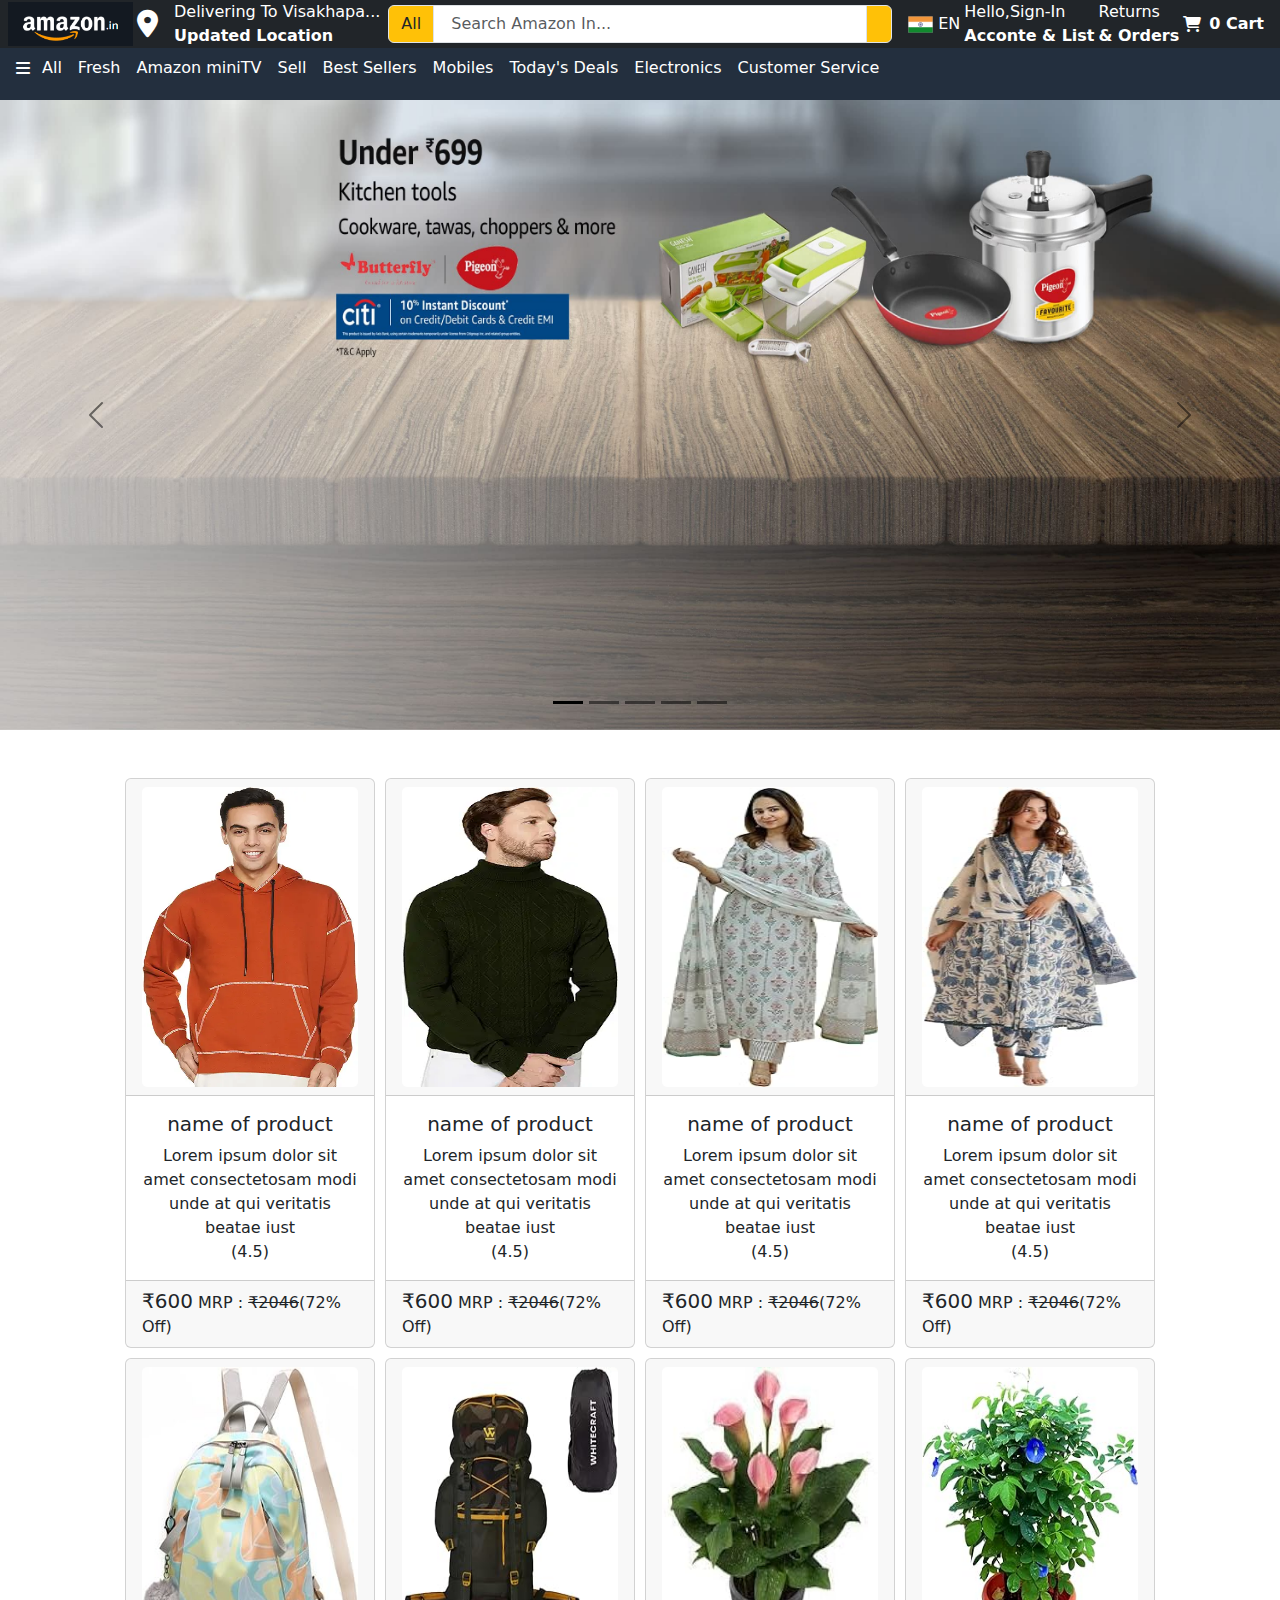
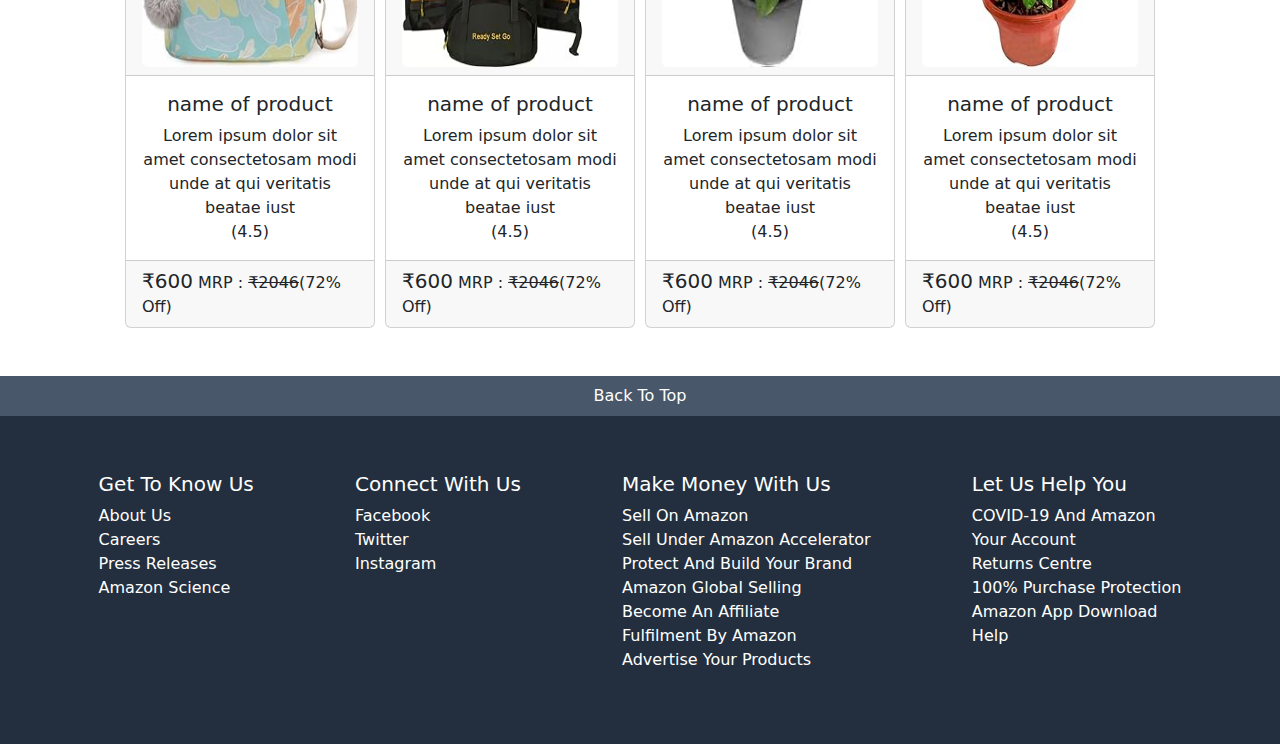
<file: Amazon_clon_useing_bootsrtp/index.html>
<!DOCTYPE html>
<html lang="en">
<head>
    <meta charset="UTF-8">
    <meta name="viewport" content="width=device-width, initial-scale=1.0">
    <title>bootstrap workshop</title>
    <link rel="stylesheet" href="https://cdn.jsdelivr.net/npm/bootstrap-icons@1.11.1/font/bootstrap-icons.css" integrity="sha384-4LISF5TTJX/fLmGSxO53rV4miRxdg84mZsxmO8Rx5jGtp/LbrixFETvWa5a6sESd" crossorigin="anonymous">
    <link href="https://cdn.jsdelivr.net/npm/bootstrap@5.3.3/dist/css/bootstrap.min.css" rel="stylesheet" integrity="sha384-QWTKZyjpPEjISv5WaRU9OFeRpok6YctnYmDr5pNlyT2bRjXh0JMhjY6hW+ALEwIH" crossorigin="anonymous">
    <link rel="stylesheet" href="https://cdnjs.cloudflare.com/ajax/libs/font-awesome/6.5.1/css/all.min.css">
</head>
<style>
    .w-30{
        width:40%;
    }
    .hi-100{
        height: 70vh;
        background-repeat: no-repeat;
        background-position: center;

    }
    .hover-border:hover{
        border: 1px solid white;
        transition: 0.3s;
        border-radius: 3px;
    }
    .card-section{
        width: 90%;
        margin: auto;
        display: flex;
        align-items: center;
        justify-content: center;
        flex-wrap: wrap;
        gap: 10px;
    }
    .card-width{
        width: 250px;
    }
    .img-height{
        height:300px ;
    }
    .bg-back{
        background-color: #485769;
    }
    .bg-footer{
        background-color: #232f3e;
    }
    @media screen and (max-width:1048px) {
        .hello{
            display: flex;
            flex-direction: column;
            align-items: center;
        }
    }
</style>
<body class=" container-fluid m-0 p-0">
    <!-- heder section -->
    <div class="d-lg-flex align-items-lg-center flex-lg-row hello px-2  bg-dark w-100">
        <div class="d-flex align-items-center hello">
            <div class="me-1 hover-border">
                <img src="img/logo.png" alt="" style="width: 125px;">
            </div>
            <div id="location" class="hover-border d-flex text-white align-items-center">
                <i class="fa-solid fa-location-dot fs-3"></i>
                <div class="d-flex m-0 ps-3 flex-column">
                    <span class="fs-6">Delivering To Visakhapa...</span>
                    <span class="fw-bolder fs-6">Updated Location</span>
                </div>
            </div>
        </div>
        <div class="input-group mx-2 flex-fill w-auto">
            <div  class="input-group-text bg-warning text-dark  text-capitalize">
                all <span class="bi bi-caret-down-fill text-dark"></span>
            </div>
            <input type="search" class="form-control" placeholder=" Search Amazon In...">
            <span class=" text-dark input-group-text bg-warning bi bi-search fs-6 fw-lighter"></span>
        </div>
        <div class="d-flex align-items-center  px-2">
            <div class="hover-border">
                <img src="img/indian-flag.png" style="width: 25px;" alt="">
                <span class="text-white">EN</span>
                <span class="bi bi-caret-down-fill text-white fs-6 fw-lighter"></span>
            </div>
            <div class="d-flex hover-border m-0 ps-lg-1 flex-column text-white">
                <span class="fs-6">Hello,Sign-In</span>
                <span class="fw-bolder fs-6">Acconte & List
                    <i class="bi bi-caret-down-fill text-white fs-6 fw-lighter"></i>
                </span>
            </div>
            <div class="d-flex hover-border m-0 ps-lg-1 flex-column text-white">
                <span class="fs-6">Returns</span>
                <span class="fw-bolder fs-6">& Orders</span>
            </div>
            <div class="d-flex hover-border m-0 ps-lg-1  align-items-center justify-content-center text-white">
                <i class="fa-solid fa-cart-shopping"></i>
                <span class="fw-bolder fs-6 ps-2">0 Cart</span>
            </div>
        </div>
    </div>
    <!-- nav section -->
    <div class="justify-content-between  pt-1 d-md-none d-sm-none  align-items-center d-lg-flex text-white " style="background-color:  #232f3e;">
        <ul class="list-unstyled text-center d-lg-flex d-sm-none d-md-none align-items-center" >
            <i class="fa-solid  fa-bars ps-3"></i>
            <li class="ms-2 p-1 hover-border">All</li>
            <li class="ms-2 p-1 hover-border">Fresh</li>
            <li class="ms-2 p-1 hover-border">Amazon miniTV</li>
            <li class="ms-2 p-1 hover-border">Sell</li>
            <li class="ms-2 p-1 hover-border">Best Sellers</li>
            <li class="ms-2 p-1 hover-border">Mobiles</li>
            <li class="ms-2 p-1 hover-border">Today's Deals</li>
            <li class="ms-2 p-1 hover-border">Electronics</li>
            <li class="ms-2 p-1 hover-border">Customer Service</li>
        </ul>
        <!-- <img class="hover-border  d-sm-none d-md-none d-lg-inline d-lg-none" src="https://m.media-amazon.com/images/G/31/IN-hq/2021/img/Mobile_Traffic_/XCM_Manual_1321458_1651511_IN_3781247_400x39_en_IN._CB655944656_.jpg" alt=""> -->
    </div>
    <!-- carosel section -->
    <div class="carousel w-100 slide" id="slider" data-bs-theme="dark" data-bs-ride="carousel" >
        <div class="carousel-inner">
           <div class="carousel-item active w-100 hi-100">
                <img src="img/slider-1.jpg" class="w-100 hi-100" alt="">
           </div>
           <div class="carousel-item  w-100 hi-100">
               <img src="img/slider-2.jpg" class="w-100 hi-100" alt="">
           </div>
           <div class="carousel-item  w-100 hi-100">
               <img src="img/slider-3.jpg" class="w-100 hi-100" alt="">
           </div>
           <div class="carousel-item  w-100 hi-100">
               <img src="img/slider-4.jpg" class="w-100 hi-100" alt="">
           </div>
            <div class="carousel-item  w-100 hi-100">
                <img src="img/slider-5.jpg" class="w-100 hi-100" alt="">
            </div>   
        </div>
        
        <button class="carousel-control-prev " data-bs-slide="prev" data-bs-target="#slider">
            <span class="carousel-control-prev-icon hover-border"></span>
        </button>
        <button class="carousel-control-next " data-bs-slide="next" data-bs-target="#slider">
            <span class="carousel-control-next-icon hover-border"></span>
        </button>
        <div class="carousel-indicators">
            <button data-bs-slide-to="0" class="active" data-bs-target="#slider"></button>
            <button data-bs-slide-to="1"  data-bs-target="#slider"></button>
            <button data-bs-slide-to="2"  data-bs-target="#slider"></button>
            <button data-bs-slide-to="3"  data-bs-target="#slider"></button>
            <button data-bs-slide-to="4"  data-bs-target="#slider"></button>
        </div>
    </div>
     <!--caard sectipon  -->
     <div class=" card-section p-1 py-5" > 
        <div class="card card-width">
            <div class="card-header ">
                <img src="img/pr-1.png" class="card-img img-height card-img-top" alt="">
            </div>
            <div class="card-body text-center">
                <div class="card-title h5 ">name of product</div>
                <span class="card-subtitle fs-6 fw-lighter">Lorem ipsum dolor sit amet consectetosam modi unde at qui veritatis beatae iust</span>
                <div>
                    <i class="bi bi-star-fill text-warning"></i>
                    <i class="bi bi-star-fill text-warning"></i>
                    <i class="bi bi-star-fill text-warning"></i>
                    <i class="bi bi-star-fill text-warning"></i>
                    <i class="bi bi-star-half text-warning"></i>
                    <span>(4.5)</span>
                </div>
            </div>
            <div class="card-footer">
                <span class="h5">₹600</span>
                <span class="fs-6">MRP : <span class=" fs-6 text-decoration-line-through">₹2046</span>(72% Off) </span>
            </div>
        </div>
        <div class="card card-width">
            <div class="card-header ">
                <img src="img/pr-2.png" class="card-img img-height card-img-top" alt="">
            </div>
            <div class="card-body text-center">
                <div class="card-title h5 ">name of product</div>
                <span class="card-subtitle fs-6 fw-lighter">Lorem ipsum dolor sit amet consectetosam modi unde at qui veritatis beatae iust</span>
                <div>
                    <i class="bi bi-star-fill text-warning"></i>
                    <i class="bi bi-star-fill text-warning"></i>
                    <i class="bi bi-star-fill text-warning"></i>
                    <i class="bi bi-star-fill text-warning"></i>
                    <i class="bi bi-star-half text-warning"></i>
                    <span>(4.5)</span>
                </div>
            </div>
            <div class="card-footer">
                <span class="h5">₹600</span>
                <span class="fs-6">MRP : <span class=" fs-6 text-decoration-line-through">₹2046</span>(72% Off) </span>
            </div>
        </div>
        <div class="card card-width">
            <div class="card-header ">
                <img src="img/pr-3.png" class="card-img img-height card-img-top" alt="">
            </div>
            <div class="card-body text-center">
                <div class="card-title h5 ">name of product</div>
                <span class="card-subtitle fs-6 fw-lighter">Lorem ipsum dolor sit amet consectetosam modi unde at qui veritatis beatae iust</span>
                <div>
                    <i class="bi bi-star-fill text-warning"></i>
                    <i class="bi bi-star-fill text-warning"></i>
                    <i class="bi bi-star-fill text-warning"></i>
                    <i class="bi bi-star-fill text-warning"></i>
                    <i class="bi bi-star-half text-warning"></i>
                    <span>(4.5)</span>
                </div>
            </div>
            <div class="card-footer">
                <span class="h5">₹600</span>
                <span class="fs-6">MRP : <span class=" fs-6 text-decoration-line-through">₹2046</span>(72% Off) </span>
            </div>
        </div>
        <div class="card card-width">
            <div class="card-header ">
                <img src="img/pr-4.png" class="card-img img-height card-img-top" alt="">
            </div>
            <div class="card-body text-center">
                <div class="card-title h5 ">name of product</div>
                <span class="card-subtitle fs-6 fw-lighter">Lorem ipsum dolor sit amet consectetosam modi unde at qui veritatis beatae iust</span>
                <div>
                    <i class="bi bi-star-fill text-warning"></i>
                    <i class="bi bi-star-fill text-warning"></i>
                    <i class="bi bi-star-fill text-warning"></i>
                    <i class="bi bi-star-fill text-warning"></i>
                    <i class="bi bi-star-half text-warning"></i>
                    <span>(4.5)</span>
                </div>
            </div>
            <div class="card-footer">
                <span class="h5">₹600</span>
                <span class="fs-6">MRP : <span class=" fs-6 text-decoration-line-through">₹2046</span>(72% Off) </span>
            </div>
        </div>
        <div class="card card-width">
            <div class="card-header ">
                <img src="img/pr-5.png" class="card-img img-height card-img-top" alt="">
            </div>
            <div class="card-body text-center">
                <div class="card-title h5 ">name of product</div>
                <span class="card-subtitle fs-6 fw-lighter">Lorem ipsum dolor sit amet consectetosam modi unde at qui veritatis beatae iust</span>
                <div>
                    <i class="bi bi-star-fill text-warning"></i>
                    <i class="bi bi-star-fill text-warning"></i>
                    <i class="bi bi-star-fill text-warning"></i>
                    <i class="bi bi-star-fill text-warning"></i>
                    <i class="bi bi-star-half text-warning"></i>
                    <span>(4.5)</span>
                </div>
            </div>
            <div class="card-footer">
                <span class="h5">₹600</span>
                <span class="fs-6">MRP : <span class=" fs-6 text-decoration-line-through">₹2046</span>(72% Off) </span>
            </div>
        </div>
        <div class="card card-width">
            <div class="card-header ">
                <img src="img/pr-6.png" class="card-img img-height card-img-top" alt="">
            </div>
            <div class="card-body text-center">
                <div class="card-title h5 ">name of product</div>
                <span class="card-subtitle fs-6 fw-lighter">Lorem ipsum dolor sit amet consectetosam modi unde at qui veritatis beatae iust</span>
                <div>
                    <i class="bi bi-star-fill text-warning"></i>
                    <i class="bi bi-star-fill text-warning"></i>
                    <i class="bi bi-star-fill text-warning"></i>
                    <i class="bi bi-star-fill text-warning"></i>
                    <i class="bi bi-star-half text-warning"></i>
                    <span>(4.5)</span>
                </div>
            </div>
            <div class="card-footer">
                <span class="h5">₹600</span>
                <span class="fs-6">MRP : <span class=" fs-6 text-decoration-line-through">₹2046</span>(72% Off) </span>
            </div>
        </div>
        <div class="card card-width">
            <div class="card-header ">
                <img src="img/pr-7.png" class="card-img img-height card-img-top" alt="">
            </div>
            <div class="card-body text-center">
                <div class="card-title h5 ">name of product</div>
                <span class="card-subtitle fs-6 fw-lighter">Lorem ipsum dolor sit amet consectetosam modi unde at qui veritatis beatae iust</span>
                <div>
                    <i class="bi bi-star-fill text-warning"></i>
                    <i class="bi bi-star-fill text-warning"></i>
                    <i class="bi bi-star-fill text-warning"></i>
                    <i class="bi bi-star-fill text-warning"></i>
                    <i class="bi bi-star-half text-warning"></i>
                    <span>(4.5)</span>
                </div>
            </div>
            <div class="card-footer">
                <span class="h5">₹600</span>
                <span class="fs-6">MRP : <span class=" fs-6 text-decoration-line-through">₹2046</span>(72% Off) </span>
            </div>
        </div>
        <div class="card card-width">
            <div class="card-header ">
                <img src="img/pr-8.png" class="card-img img-height card-img-top" alt="">
            </div>
            <div class="card-body text-center">
                <div class="card-title h5 ">name of product</div>
                <span class="card-subtitle fs-6 fw-lighter">Lorem ipsum dolor sit amet consectetosam modi unde at qui veritatis beatae iust</span>
                <div>
                    <i class="bi bi-star-fill text-warning"></i>
                    <i class="bi bi-star-fill text-warning"></i>
                    <i class="bi bi-star-fill text-warning"></i>
                    <i class="bi bi-star-fill text-warning"></i>
                    <i class="bi bi-star-half text-warning"></i>
                    <span>(4.5)</span>
                </div>
            </div>
            <div class="card-footer">
                <span class="h5">₹600</span>
                <span class="fs-6">MRP : <span class=" fs-6 text-decoration-line-through">₹2046</span>(72% Off) </span>
            </div>
        </div>
     </div>    
     <!-- footer section -->
     <div  class=" bg-back text-white py-2 d-block text-center ">Back To Top</div>
     <div class=" bg-footer flex-wrap d-sm-flex d-md-flex p-5 justify-content-around py-5 text-white w-100">
        <div class="p-2">
            <ul class="list-unstyled">
                <li class="h5">Get To Know Us</li>  
                <li >About Us</li>
                <li>Careers</li>
                <li>Press Releases</li>
                <li>Amazon Science</li>
            </ul>
        </div>
        <div class="p-2">
            <ul class="list-unstyled">
                <li class="h5">Connect With Us</li>
                <li>Facebook</li>
                <li>Twitter</li>
                <li>Instagram</li>
            </ul>
        </div>
        <div class="p-2">
            <ul class="list-unstyled">
                <li class="h5">Make Money With Us</li>
                <li>Sell On Amazon</li>
                <li>Sell Under Amazon Accelerator</li>
                <li>Protect And Build Your Brand</li>
                <li>Amazon Global Selling</li>
                <li>Become An Affiliate</li>
                <li>Fulfilment By Amazon</li>
                <li>Advertise Your Products</li>
            </ul>
        </div>
        <div class="p-2 ">
            <ul class="list-unstyled">
                <li class="h5">Let Us Help You</li>
                <li>COVID-19 And Amazon</li>
                <li>Your Account</li>
                <li>Returns Centre</li>
                <li>100% Purchase Protection</li>
                <li>Amazon App Download</li>
                <li>Help</li>
            </ul>
        </div>
     </div>
     <script src="https://cdn.jsdelivr.net/npm/bootstrap@5.3.3/dist/js/bootstrap.bundle.min.js" integrity="sha384-YvpcrYf0tY3lHB60NNkmXc5s9fDVZLESaAA55NDzOxhy9GkcIdslK1eN7N6jIeHz" crossorigin="anonymous"></script>
</body>
</html>
</file>
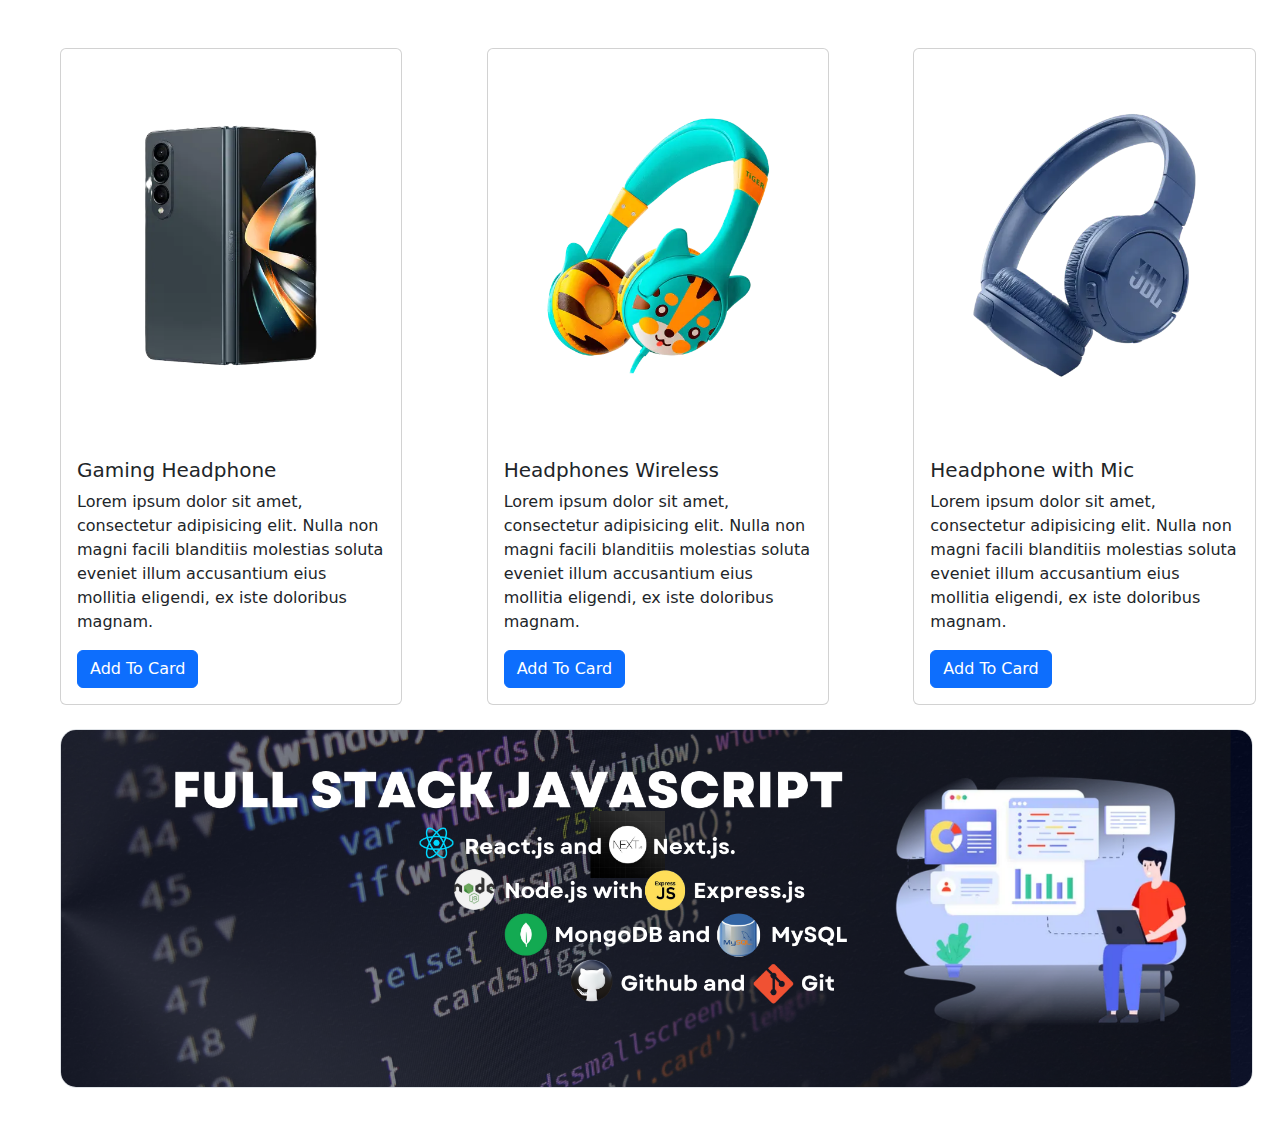
<file: grid/index.html>
<!DOCTYPE html>
<html lang="en">
  <head>
    <meta charset="utf-8" />
    <meta name="viewport" content="width=device-width, initial-scale=1" />
    <title>Bootstrap demo</title>
    <link
      href="https://cdn.jsdelivr.net/npm/bootstrap@5.3.3/dist/css/bootstrap.min.css"
      rel="stylesheet"
      integrity="sha384-QWTKZyjpPEjISv5WaRU9OFeRpok6YctnYmDr5pNlyT2bRjXh0JMhjY6hW+ALEwIH"
      crossorigin="anonymous"
    />
  </head>
  <body>
    <section class="container-fluid m-5">
      <div class="row">
        <div class="col-4">
          <div class="card" style="width: 85%">
            <img src="img/mobile-1.webp" class="card-img-top" alt="..." />
            <div class="card-body">
              <h5 class="card-title">Gaming Headphone</h5>
              <p class="card-text">
                Lorem ipsum dolor sit amet, consectetur adipisicing elit. Nulla
                non magni facili blanditiis molestias soluta eveniet illum
                accusantium eius mollitia eligendi, ex iste doloribus magnam.
              </p>
              <a href="#" class="btn btn-primary">Add To Card</a>
            </div>
          </div>
        </div>
        <div class="col-4 align-items-center justify-content-center">
          <div class="card" style="width: 85%">
            <img src="img/headphone-5.webp" class="card-img-top" alt="..." />
            <div class="card-body">
              <h5 class="card-title">Headphones Wireless</h5>
              <p class="card-text">
                Lorem ipsum dolor sit amet, consectetur adipisicing elit. Nulla
                non magni facili blanditiis molestias soluta eveniet illum
                accusantium eius mollitia eligendi, ex iste doloribus magnam.
              </p>
              <a href="#" class="btn btn-primary">Add To Card</a>
            </div>
          </div>
        </div>
        <div class="col-4 align-items-center justify-content-center">
          <div class="card" style="width: 85%">
            <img src="img/headphone-8.webp" class="card-img-top" alt="..." />
            <div class="card-body">
              <h5 class="card-title">Headphone with Mic</h5>
              <p class="card-text">
                Lorem ipsum dolor sit amet, consectetur adipisicing elit. Nulla
                non magni facili blanditiis molestias soluta eveniet illum
                accusantium eius mollitia eligendi, ex iste doloribus magnam.
              </p>
              <a href="#" class="btn btn-primary">Add To Card</a>
            </div>
          </div>
        </div>
      </div>
      <div class="row my-4">
        <div class="col-12">
          <img
            src="img/Black and  White Gradient Personal LinkedIn Banner.png"
            style="width: 95%"
            class="border rounded rounded-4"
            alt="img"
          />
        </div>
      </div>
    </section>
    <script
      src="https://cdn.jsdelivr.net/npm/bootstrap@5.3.3/dist/js/bootstrap.bundle.min.js"
      integrity="sha384-YvpcrYf0tY3lHB60NNkmXc5s9fDVZLESaAA55NDzOxhy9GkcIdslK1eN7N6jIeHz"
      crossorigin="anonymous"
    ></script>
  </body>
</html>
</file>
